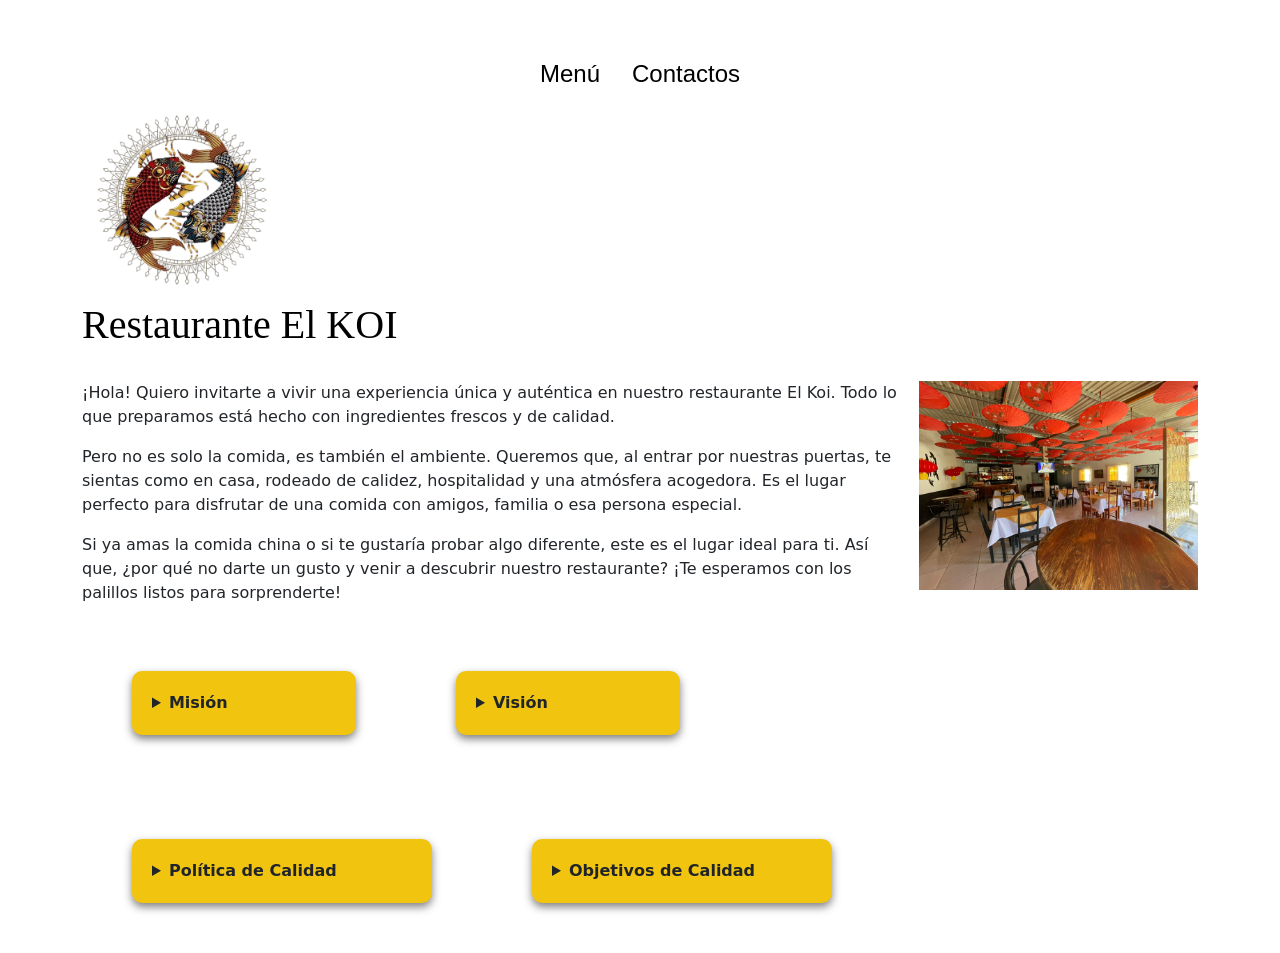
<file: index.html>
<!DOCTYPE html>
<html lang="en">
<head>
    <meta charset="UTF-8">
    <title>Restaurante KOI</title>
    <link href="https://cdn.jsdelivr.net/npm/bootstrap@5.3.3/dist/css/bootstrap.min.css" rel="stylesheet" integrity="sha384-QWTKZyjpPEjISv5WaRU9OFeRpok6YctnYmDr5pNlyT2bRjXh0JMhjY6hW+ALEwIH" crossorigin="anonymous">
    <link rel="stylesheet" href="KOI1.css">
</head>

<body>
   <br>
   <br>
<ul class="nav justify-content-center">
  
  <li class="nav-item">
    <a class="nav-link" href="menu.html"><font face="arial" size=5 color="black">Menú</font></a>
  </li>
  <li class="nav-item">
    <a class="nav-link" href="contacto.html"><font face="arial"  size=5 color="black">Contactos</font></a>
  </li>
  
</ul>
<div class="container">

<div>
    <img src="koi1-removebg-preview.png" alt="logp" width="200" height="200">

<h1><font face="Times New Roman" color="black">Restaurante El KOI</font></h1>
</div>
<br>


<div class="clearfix">
  <img src="instalaciones.1.jpg" class="col-md-3 float-md-end mb-2 ms-md-3" alt="...">

  <p>
    ¡Hola! Quiero invitarte a vivir una experiencia única y auténtica en nuestro restaurante El Koi. Todo lo que preparamos está hecho con ingredientes frescos y de calidad.
  </p>

  <p>
    Pero no es solo la comida, es también el ambiente. Queremos que, al entrar por nuestras puertas, te sientas como en casa, rodeado de calidez, hospitalidad y una atmósfera acogedora. Es el lugar perfecto para disfrutar de una comida con amigos, familia o esa persona especial.
  </p>

  <p>
  Si ya amas la comida china o si te gustaría probar algo diferente, este es el lugar ideal para ti. Así que, ¿por qué no darte un gusto y venir a descubrir nuestro restaurante? ¡Te esperamos con los palillos listos para sorprenderte!
  </p>
</div>







<div class="card" style="max-width: 14rem; justify-content: center;">
 <details>
        <summary><b style="text-justify: none">Misión</b></summary>
        <p>Ofrecer una experiencia plancentera, mediante un ambiente agradable, donde los clientes disfruten de buena comida con ingredientes de calidad y precio accesibles.</p>
    </details>
</div>


<div class="card" style="max-width: 14rem; justify-content: center;">
 <details>
        <summary><b style="text-justify: none"> Visión</b></summary>
        <p>En 2026 ser un restaurante lider en la zona de influencia, ofreciendo un amplio y variado menú y sastifaciendo las nacesidades de nuestros clientes.</p>
    </details>
</div>

<br><br><br><br><br><br><br>
<div class="card" style="max-width: 20rem;justify-content: center;" >
 <details>
        <summary><b style="text-justify: none">Política de Calidad  </b></summary>
        <p>En restaurante El Koi trabajamos en la elaboración de comida de alta calidad para la completa sastifacción del cliente. La calidad incluye a todos y a cada uno de los aspectos del negocio, desde la compra de insumos hasta la degustación, promoviendo la implementanción de normas que garanticen la inocuidad,con la incorporación de procesos seguros para el bienestar y beneficio de nuestros clientes, colaboradores y proveedores. </p>
    </details>
</div>


<div class="card" style="max-width: 20rem; justify-content: center;">
 <details>
        <summary><b style="text-justify: none">Objetivos de Calidad</b></summary>
        <p>  
        <li>La calidad de nuestros productos y servicios es uno de los elementos fundamentales para situar nuestras empresas en una posición reconocida en el mercado.</li>
       
        <li>Las relaciones con nuestros clientes y proveedores se caracterizan por la cooperación y comunicación abierta, estamos comprometidos a respoder de manera entusiasta y profesional a cualquier necesidad expresada por ellos.</li> </p>
    </details>
</div>














</div>


    
       
<script src="https://cdn.jsdelivr.net/npm/bootstrap@5.3.3/dist/js/bootstrap.bundle.min.js" integrity="sha384-YvpcrYf0tY3lHB60NNkmXc5s9fDVZLESaAA55NDzOxhy9GkcIdslK1eN7N6jIeHz" crossorigin="anonymous"></script>
</body>
</html>
</file>
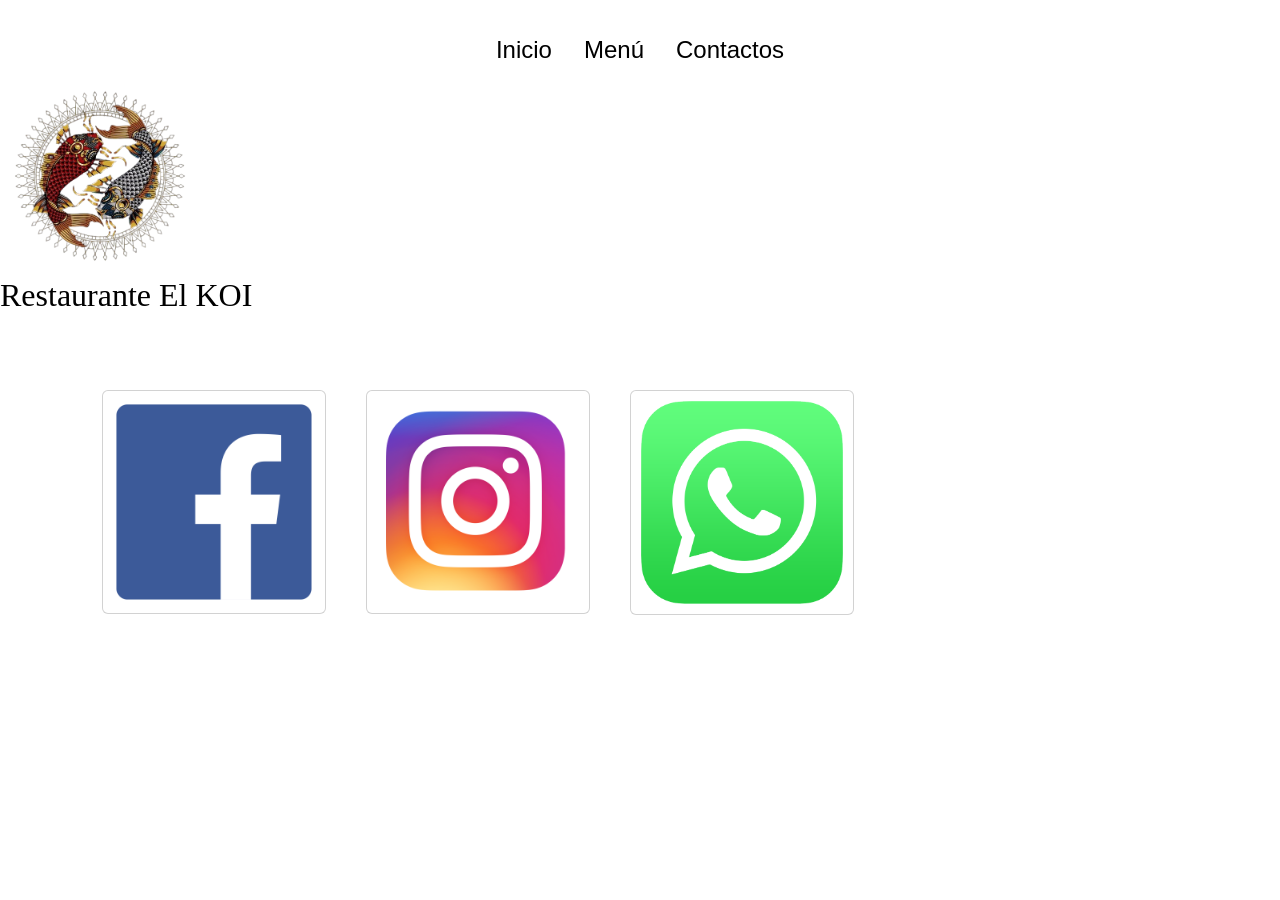
<file: contacto.html>
<!DOCTYPE html>
<html lang="en">
<head>
    <meta charset="UTF-8">
    <title>Contacto</title>
    <link rel="stylesheet" href="estilos.css">
    <link href="https://cdn.jsdelivr.net/npm/bootstrap@5.3.3/dist/css/bootstrap.min.css" rel="stylesheet" integrity="sha384-QWTKZyjpPEjISv5WaRU9OFeRpok6YctnYmDr5pNlyT2bRjXh0JMhjY6hW+ALEwIH" crossorigin="anonymous">
</head>
<body><br>

<ul class="nav justify-content-center">
  <li class="nav-item">
    <a class="nav-link" href="index.html"><font face="arial" size=5 color="black">Inicio</font></a>
  </li>
  <li class="nav-item">
    <a class="nav-link" href="menu.html"><font face="arial" size=5 color="black">Menú</font></a>
  </li>
  <li class="nav-item">
    <a class="nav-link" href="contacto.html"><font face="arial"  size=5 color="black">Contactos</font></a>
  </li>
  
</ul>

<div>
    <img src="koi1-removebg-preview.png" alt="logp" width="200" height="200">

<h2><font face="Times New Roman" color="black">Restaurante El KOI</font></h2>
</div> 
  
 
  
  <br><br>

<div class="container">
  <div class="card move-image" style="width: 14rem;">
    <a href="https://www.facebook.com/koirestaurante1?locale=es_LA"><img src="facebook.png" class="card-img" alt="..." width="150"></a>
  </div>
  
  <div class="card move-image" style="width: 14rem;">
    <a href="https://www.instagram.com/elkoirestaurante/"><img src="pngwing.com%20(1).png" class="card-img" alt="..." width="150"></a>
  </div>
  
  <div class="card move-image" style="width: 14rem;">
    <a href="https://api.whatsapp.com/send?phone=%2B50499410633&context=ARDssG95NZpl1Y3oRJIDsjf5K8W0N-wtPv3EiRUYdi2OBtZLuwJA7YNAbtQvJvm655QvKHSN7vygBvGz7-ROVCC-UiTIMMgyGKZlqMl3i3919j2HgOQd7o1oMg4mB95gsJ10CH88aqYyQGvsoUJ5B1SGTQ&source=FB_Page&app=facebook&entry_point=page_cta"><img src="pngwing.com.png" class="card-img" alt="..." width="150"></a>
  </div>
</div>



















<script src="https://cdn.jsdelivr.net/npm/bootstrap@5.3.3/dist/js/bootstrap.bundle.min.js" integrity="sha384-YvpcrYf0tY3lHB60NNkmXc5s9fDVZLESaAA55NDzOxhy9GkcIdslK1eN7N6jIeHz" crossorigin="anonymous"></script>
</body>
</html>
</file>
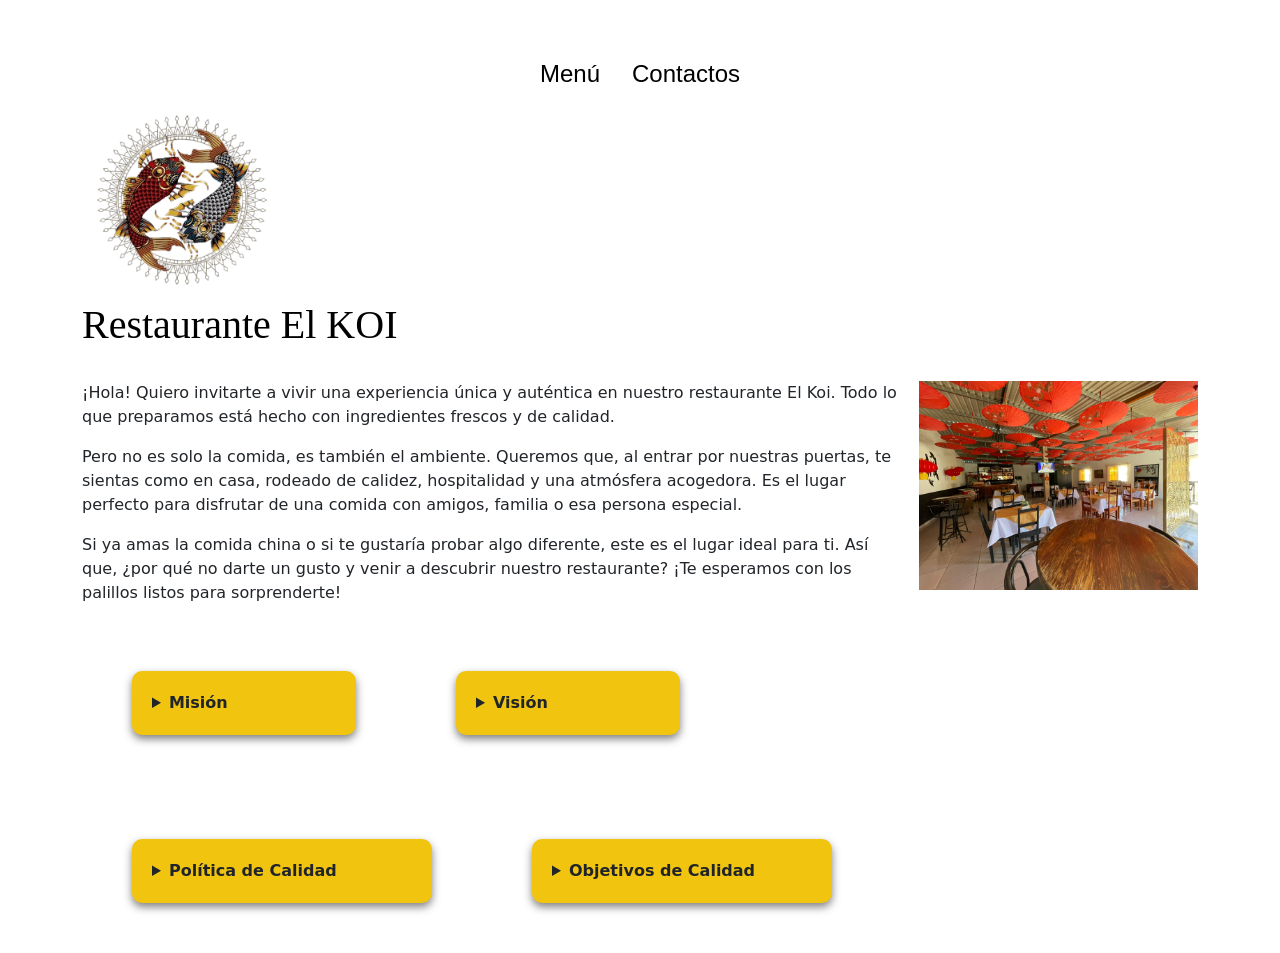
<file: koi1-.html>
<!DOCTYPE html>
<html lang="en">
<head>
    <meta charset="UTF-8">
    <title>Restaurante KOI</title>
    <link href="https://cdn.jsdelivr.net/npm/bootstrap@5.3.3/dist/css/bootstrap.min.css" rel="stylesheet" integrity="sha384-QWTKZyjpPEjISv5WaRU9OFeRpok6YctnYmDr5pNlyT2bRjXh0JMhjY6hW+ALEwIH" crossorigin="anonymous">
    <link rel="stylesheet" href="KOI1.css">
</head>

<body>
   <br>
   <br>
<ul class="nav justify-content-center">
  
  <li class="nav-item">
    <a class="nav-link" href="menu.html"><font face="arial" size=5 color="black">Menú</font></a>
  </li>
  <li class="nav-item">
    <a class="nav-link" href="contacto.html"><font face="arial"  size=5 color="black">Contactos</font></a>
  </li>
  
</ul>
<div class="container">

<div>
    <img src="koi1-removebg-preview.png" alt="logp" width="200" height="200">

<h1><font face="Times New Roman" color="black">Restaurante El KOI</font></h1>
</div>
<br>


<div class="clearfix">
  <img src="instalaciones.1.jpg" class="col-md-3 float-md-end mb-2 ms-md-3" alt="...">

  <p>
    ¡Hola! Quiero invitarte a vivir una experiencia única y auténtica en nuestro restaurante El Koi. Todo lo que preparamos está hecho con ingredientes frescos y de calidad.
  </p>

  <p>
    Pero no es solo la comida, es también el ambiente. Queremos que, al entrar por nuestras puertas, te sientas como en casa, rodeado de calidez, hospitalidad y una atmósfera acogedora. Es el lugar perfecto para disfrutar de una comida con amigos, familia o esa persona especial.
  </p>

  <p>
  Si ya amas la comida china o si te gustaría probar algo diferente, este es el lugar ideal para ti. Así que, ¿por qué no darte un gusto y venir a descubrir nuestro restaurante? ¡Te esperamos con los palillos listos para sorprenderte!
  </p>
</div>







<div class="card" style="max-width: 14rem; justify-content: center;">
 <details>
        <summary><b style="text-justify: none">Misión</b></summary>
        <p>Ofrecer una experiencia plancentera, mediante un ambiente agradable, donde los clientes disfruten de buena comida con ingredientes de calidad y precio accesibles.</p>
    </details>
</div>


<div class="card" style="max-width: 14rem; justify-content: center;">
 <details>
        <summary><b style="text-justify: none"> Visión</b></summary>
        <p>En 2026 ser un restaurante lider en la zona de influencia, ofreciendo un amplio y variado menú y sastifaciendo las nacesidades de nuestros clientes.</p>
    </details>
</div>

<br><br><br><br><br><br><br>
<div class="card" style="max-width: 20rem;justify-content: center;" >
 <details>
        <summary><b style="text-justify: none">Política de Calidad  </b></summary>
        <p>En restaurante El Koi trabajamos en la elaboración de comida de alta calidad para la completa sastifacción del cliente. La calidad incluye a todos y a cada uno de los aspectos del negocio, desde la compra de insumos hasta la degustación, promoviendo la implementanción de normas que garanticen la inocuidad,con la incorporación de procesos seguros para el bienestar y beneficio de nuestros clientes, colaboradores y proveedores. </p>
    </details>
</div>


<div class="card" style="max-width: 20rem; justify-content: center;">
 <details>
        <summary><b style="text-justify: none">Objetivos de Calidad</b></summary>
        <p>  
        <li>La calidad de nuestros productos y servicios es uno de los elementos fundamentales para situar nuestras empresas en una posición reconocida en el mercado.</li>
       
        <li>Las relaciones con nuestros clientes y proveedores se caracterizan por la cooperación y comunicación abierta, estamos comprometidos a respoder de manera entusiasta y profesional a cualquier necesidad expresada por ellos.</li> </p>
    </details>
</div>





















</div>

<script src="https://cdn.jsdelivr.net/npm/bootstrap@5.3.3/dist/js/bootstrap.bundle.min.js" integrity="sha384-YvpcrYf0tY3lHB60NNkmXc5s9fDVZLESaAA55NDzOxhy9GkcIdslK1eN7N6jIeHz" crossorigin="anonymous"></script>
</body>
</html>
</file>
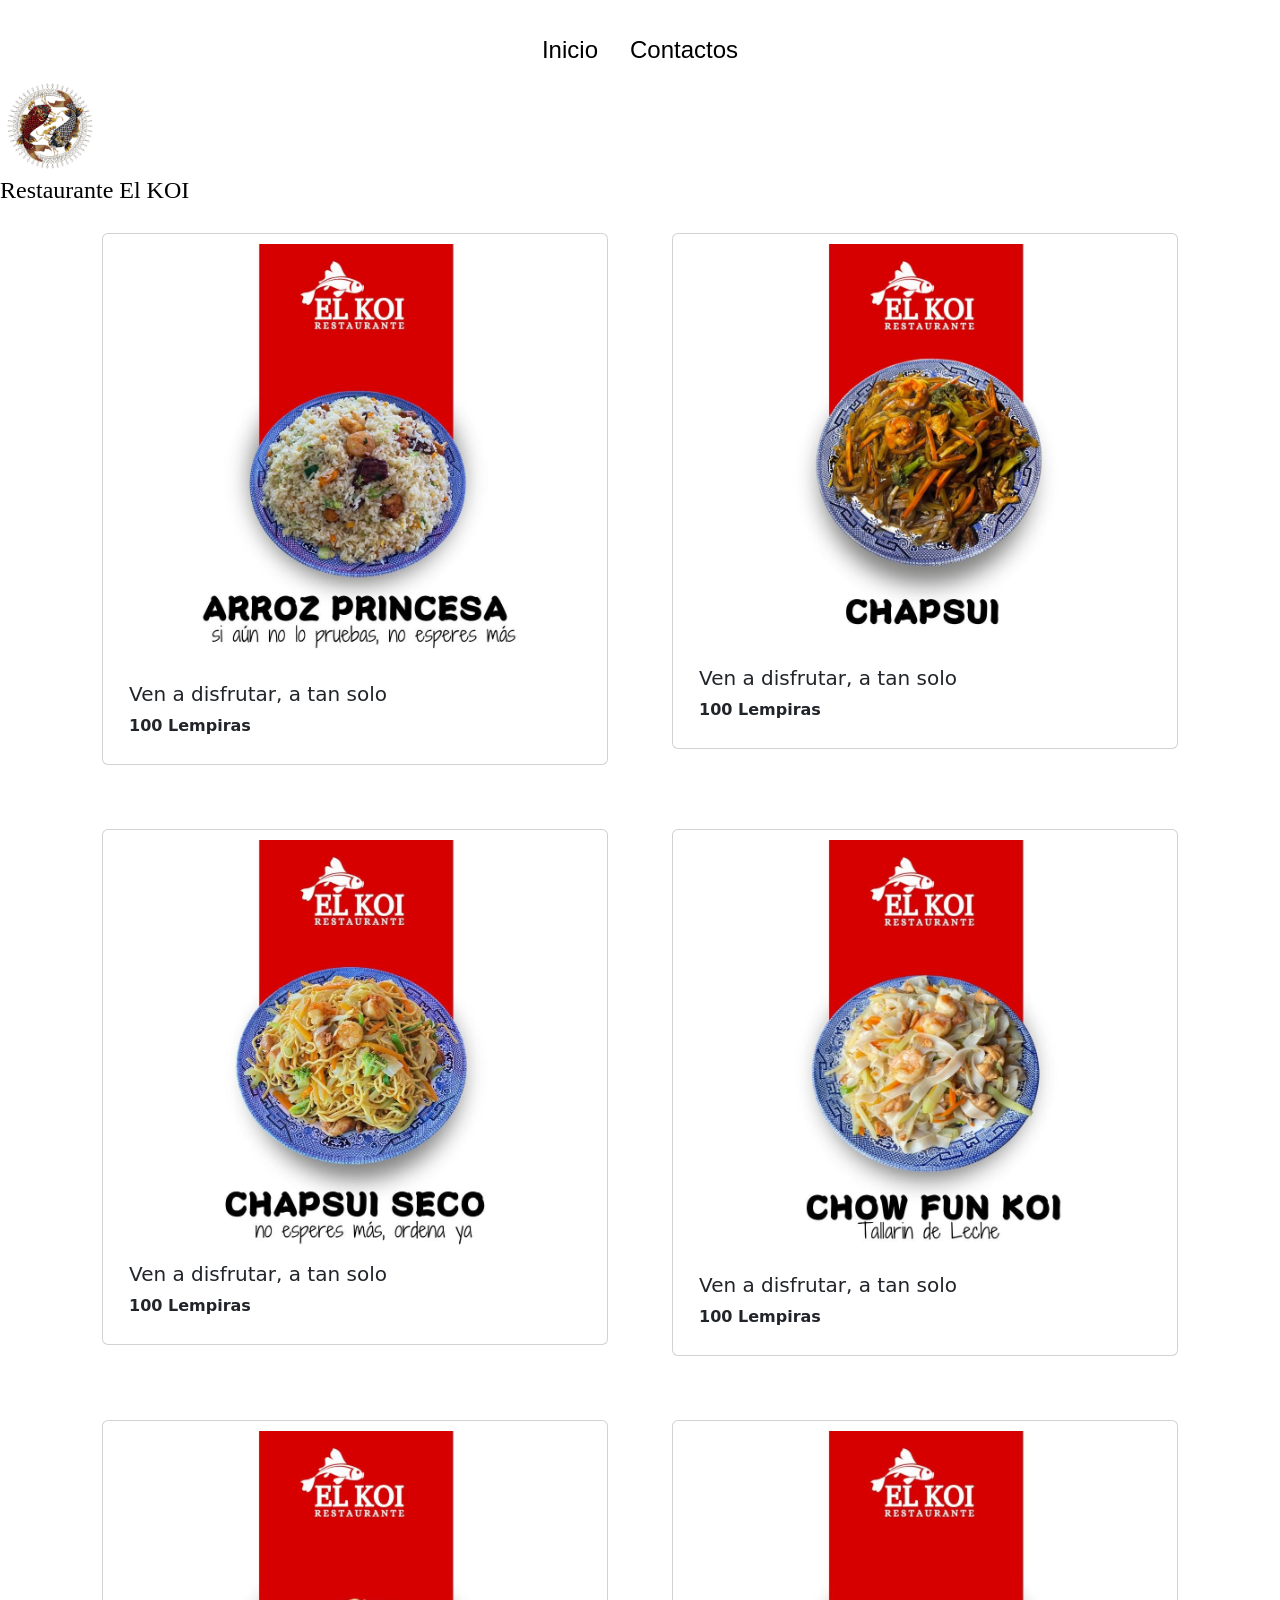
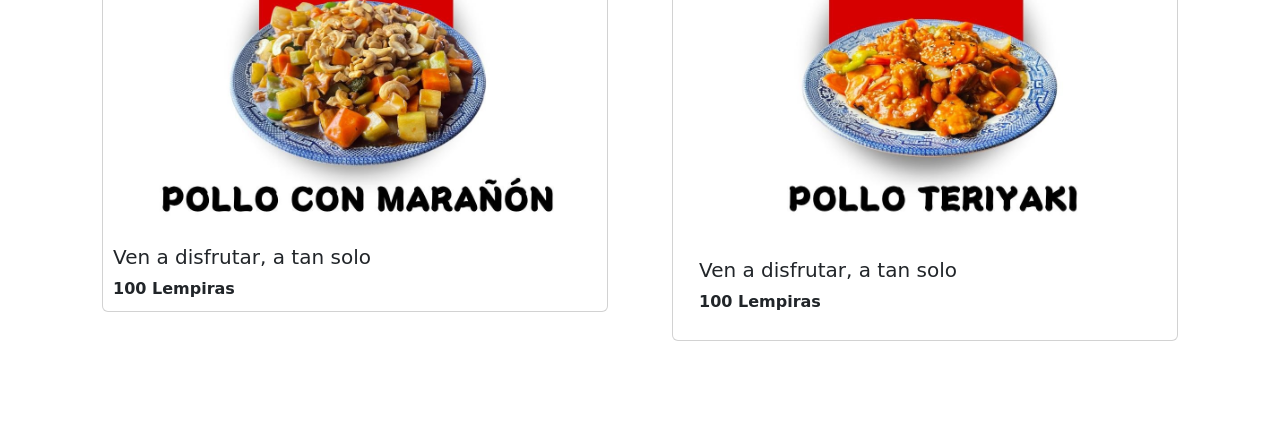
<file: menu.html>
<!DOCTYPE html>
<html lang="en">
<head>
    <meta charset="UTF-8">
    <title>Menú</title>
    <link href="https://cdn.jsdelivr.net/npm/bootstrap@5.3.3/dist/css/bootstrap.min.css" rel="stylesheet" integrity="sha384-QWTKZyjpPEjISv5WaRU9OFeRpok6YctnYmDr5pNlyT2bRjXh0JMhjY6hW+ALEwIH" crossorigin="anonymous">
    <link rel="stylesheet" href="estilos.css">
    
</head>

<body>
  <br>
  
<ul class="nav justify-content-center">
  <li class="nav-item">
    <a class="nav-link" href="index.html"><font face="arial" size=5 color="black">Inicio</font></a>
  </li>
  
  <li class="nav-item">
    <a class="nav-link" href="contacto.html"><font face="arial"  size=5 color="black">Contactos</font></a>
  </li>
  
</ul>

 
<div>
    <img src="koi1-removebg-preview.png" alt="logp" width="100" height="100">

<h4><font face="Times New Roman" color="black">Restaurante El KOI</font></h4>
</div> 
  
 
 <div class="container">
     
     <div class="row row-cols-1 row-cols-md-2 g-4">
  <div class="col">
    <div class="card">
      <img src="arroz%20princesa%20.jpg" class="card-img-top" alt="...">
      <div class="card-body">
           <h5 class="card-title">Ven a disfrutar, a tan solo</h5>
      <b>100 Lempiras</b>
      </div>
    </div>
  </div>
  <div class="col">
    <div class="card">
      <img src="chapsui%20.jpg" class="card-img-top" alt="...">
      <div class="card-body">
      <h5 class="card-title">Ven a disfrutar, a tan solo</h5>
      <b>100 Lempiras</b>
      </div>
    </div>
  </div>
  <div class="col">
    <div class="card">
      <img src="chapseco.jpg" class="card-img-top" alt="...">
      <div class="card-body">
        <h5 class="card-title">Ven a disfrutar, a tan solo</h5>
      <b>100 Lempiras</b>
      </div>
    </div>
  </div>
  <div class="col">
    <div class="card">
      <img src="chow%20fun%20koi.jpg" class="card-img-top" alt="...">
      <div class="card-body">
      <h5 class="card-title">Ven a disfrutar, a tan solo</h5>
      <b>100 Lempiras</b>
      </div>
    </div>
  </div>
  <div class="col">
    <div class="card">
      <img src="pollo-mara%C3%B1on.jpg" class="card-img-top" alt="...">
    <h5 class="card-title">Ven a disfrutar, a tan solo</h5>
      <b>100 Lempiras</b>
      </div>
    </div>

  <div class="col">
    <div class="card">
      <img src="pollo%20teriyaki.jpg" class="card-img-top" alt="...">
      <div class="card-body">
        <h5 class="card-title">Ven a disfrutar, a tan solo</h5>
      <b>100 Lempiras</b>
      </div>
    </div>
  </div>
</div>
     
   </div>    
     
     <br><br><br>
     
     
     
     
     
     
     
     
     
     
 </div>
































<script src="https://cdn.jsdelivr.net/npm/bootstrap@5.3.3/dist/js/bootstrap.bundle.min.js" integrity="sha384-YvpcrYf0tY3lHB60NNkmXc5s9fDVZLESaAA55NDzOxhy9GkcIdslK1eN7N6jIeHz" crossorigin="anonymous"></script>
</body>
</html>
</file>
<file: KOI1.css>
body{
    
}
.nav{
    border: 20px;
    justify-content:flex-end;
    
}




.card {
    background-color: #f1c40f;
    border-radius: 10px;
    box-shadow: 0 4px 8px rgba(0, 0, 0, 0.5);
  
    width: 300px;
    
    transition: transform 0.2s, box-shadow 0.5s;
    
    
    
margin-top: 80px;
border: 10px;
padding: 20px;
margin-bottom: 30px;
    
display: flex;
 margin: 50px;
    
    float: left;  }


.move-image:hover {
    transform: translateY(-10px);
    
    padding: 5px;
   margin: 50px;
}
</file>
<file: estilos.css>
.nav{
    border: 20px;
    justify-content:flex-end;
    
}


.col:hover{
        transition: transform 0.2s, box-shadow 0.5s;
     transform: translateY(-10px);
    
    

}




.container{
    
    justify-content:center;
    
}

.card {
   
    transition: transform 0.2s, box-shadow 0.5s;
    
    
padding: 10px;
margin-bottom: 30px;
    
display: flex;
 margin: 20px;
    
    float: left;  }


.move-image:hover {
    transform: translateY(-10px);
    
    padding: 5px;
   margin: 10px;
}
</file>
